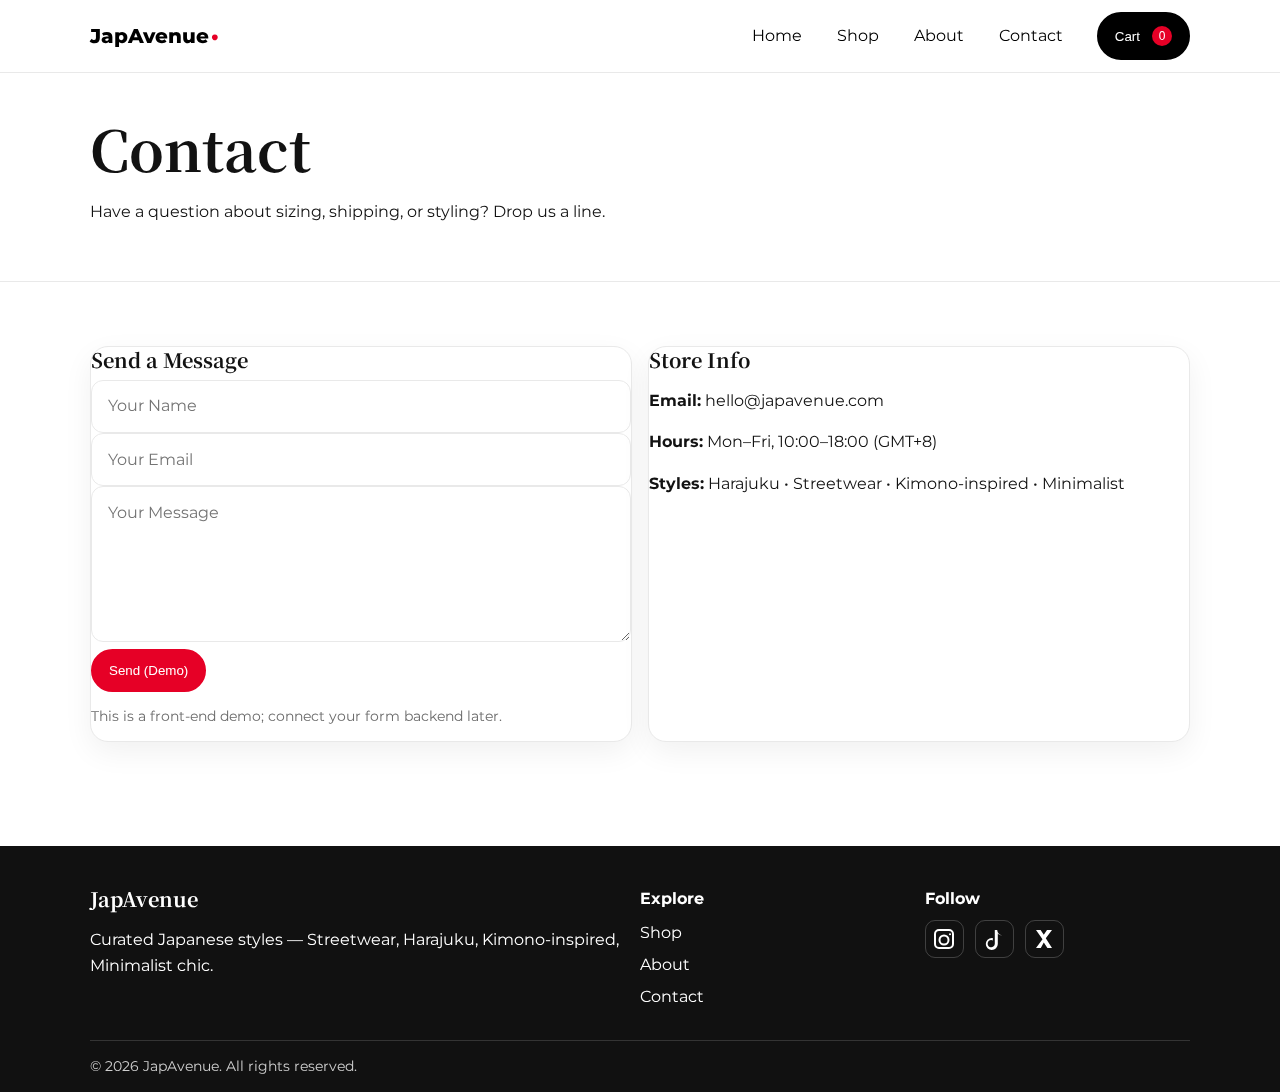
<file: contact.html>
<!DOCTYPE html>
<html lang="en">
<head>
<meta charset="utf-8">
<meta name="viewport" content="width=device-width, initial-scale=1">
<title>JapAvenue — Japanese Fashion</title>
<link rel="preconnect" href="https://fonts.googleapis.com">
<link rel="preconnect" href="https://fonts.gstatic.com" crossorigin>
<link href="https://fonts.googleapis.com/css2?family=Montserrat:wght@400;600;800&family=Noto+Serif+JP:wght@400;700&display=swap" rel="stylesheet">
<link rel="stylesheet" href="style.css">
<script defer src="script.js"></script>
<meta name="description" content="Contact JapAvenue — Say hello.">
</head>
<body>

<header class="nav">
  <div class="container nav-inner">
    <a class="brand" href="index.html">JapAvenue<span class="dot">•</span></a>
    <nav class="nav-links" id="navLinks">
      <a href="index.html">Home</a>
      <a href="shop.html">Shop</a>
      <a href="about.html">About</a>
      <a href="contact.html">Contact</a>
      <button class="btn btn-cart" id="openCart" aria-label="Open cart">Cart <span id="cartCount" class="badge">0</span></button>
    </nav>
    <button class="hamburger" id="hamburger" aria-label="Open menu" aria-expanded="false">
      <span></span><span></span><span></span>
    </button>
  </div>
</header>


<section class="page-hero">
  <div class="container">
    <h1>Contact</h1>
    <p>Have a question about sizing, shipping, or styling? Drop us a line.</p>
  </div>
</section>

<section class="container section">
  <div class="contact-grid">
    <form class="card form" id="contactForm">
      <h3>Send a Message</h3>
      <input class="input" type="text" id="name" placeholder="Your Name" required>
      <input class="input" type="email" id="email" placeholder="Your Email" required>
      <textarea class="input" id="message" rows="5" placeholder="Your Message" required></textarea>
      <button class="btn btn-accent" type="submit">Send (Demo)</button>
      <p class="muted tiny">This is a front-end demo; connect your form backend later.</p>
    </form>
    <div class="card">
      <h3>Store Info</h3>
      <p><strong>Email:</strong> hello@japavenue.com</p>
      <p><strong>Hours:</strong> Mon–Fri, 10:00–18:00 (GMT+8)</p>
      <p><strong>Styles:</strong> Harajuku • Streetwear • Kimono-inspired • Minimalist</p>
    </div>
  </div>
</section>


<footer class="footer">
  <div class="container footer-grid">
    <div>
      <h3>JapAvenue</h3>
      <p>Curated Japanese styles — Streetwear, Harajuku, Kimono-inspired, Minimalist chic.</p>
    </div>
    <div>
      <h4>Explore</h4>
      <ul class="list">
        <li><a href="shop.html">Shop</a></li>
        <li><a href="about.html">About</a></li>
        <li><a href="contact.html">Contact</a></li>
      </ul>
    </div>
    <div>
      <h4>Follow</h4>
      <div class="socials">
        <a href="#" aria-label="Instagram" class="icon">
          <svg viewBox="0 0 24 24" width="24" height="24" aria-hidden="true"><path d="M7 2h10a5 5 0 0 1 5 5v10a5 5 0 0 1-5 5H7a5 5 0 0 1-5-5V7a5 5 0 0 1 5-5zm0 2a3 3 0 0 0-3 3v10a3 3 0 0 0 3 3h10a3 3 0 0 0 3-3V7a3 3 0 0 0-3-3zm5 3.5a5.5 5.5 0 1 1 0 11 5.5 5.5 0 0 1 0-11zm0 2a3.5 3.5 0 1 0 0 7 3.5 3.5 0 0 0 0-7zM18 6.2a1 1 0 1 1 0 2 1 1 0 0 1 0-2z" fill="currentColor"/></svg>
        </a>
        <a href="#" aria-label="TikTok" class="icon">
          <svg viewBox="0 0 24 24" width="24" height="24" aria-hidden="true"><path d="M21 8.5c-2 0-3.8-.8-5.2-2.1V17a6 6 0 1 1-6-6c.3 0 .7 0 1 .1v2.3A3.6 3.6 0 1 0 12.8 17V3h2.4c.2 3 2.7 5.5 5.8 5.5z" fill="currentColor"/></svg>
        </a>
        <a href="#" aria-label="X" class="icon">
          <svg viewBox="0 0 24 24" width="24" height="24" aria-hidden="true"><path d="M4 3h4.6l3.2 4.8L15 3h5l-6.2 8.3L20 21h-4.6l-3.6-5.4L8.8 21H4l6.5-8.8z" fill="currentColor"/></svg>
        </a>
      </div>
    </div>
  </div>
  <div class="container legal">&copy; <span id="year"></span> JapAvenue. All rights reserved.</div>
</footer>


<div class="cart-drawer" id="cartDrawer" aria-hidden="true">
  <div class="cart-panel">
    <button class="close" id="closeCart" aria-label="Close cart">&times;</button>
    <h3>Your Cart</h3>
    <div id="cartItems" class="cart-items"></div>
    <div class="cart-summary">
      <div class="line"><span>Subtotal</span><span id="cartSubtotal">¥0</span></div>
      <a class="btn btn-accent full" href="shop.html#checkout">Proceed to Checkout</a>
      <p class="muted">Checkout is a placeholder. Integrate your payment provider later.</p>
    </div>
  </div>
  <div class="cart-backdrop" id="cartBackdrop"></div>
</div>

</body>
</html>
</file>
<file: style.css>
:root{
  --bg:#ffffff;
  --text:#121212;
  --muted:#6b6b6b;
  --accent:#e60026; /* Japanese red */
  --border:#e9e9e9;
  --shadow:0 10px 30px rgba(0,0,0,.06);
  --radius:18px;
}
*{box-sizing:border-box}
html,body{margin:0;padding:0}
body{
  font-family: 'Montserrat', system-ui, -apple-system, Segoe UI, Roboto, Arial, sans-serif;
  color:var(--text);
  background:var(--bg);
  line-height:1.6;
}
h1,h2,h3{font-family:'Noto Serif JP', serif; line-height:1.25; margin:0 0 .5rem}
h1{font-size:clamp(2rem,5vw,3.5rem)}
h2{font-size:clamp(1.5rem,3.5vw,2.2rem)}
h3{font-size:1.25rem}
.container{width:min(1100px,92%); margin-inline:auto}
.section{padding:64px 0}
.section-head{display:flex; justify-content:space-between; align-items:end; margin-bottom:24px}
.link{color:var(--text); text-decoration:none; border-bottom:2px solid var(--text); padding-bottom:2px}
.muted{color:var(--muted)}
.tiny{font-size:.85rem}
.pill{display:inline-block; background:#000; color:#fff; padding:.35rem .7rem; border-radius:999px; letter-spacing:.04em}
.ticks{padding-left:1rem}
.ticks li{margin:.4rem 0}
.list{list-style:none; padding:0; margin:0}
.list li{margin:.4rem 0}
.accent{color:var(--accent)}

/* Nav */
.nav{position:sticky; top:0; z-index:20; background:rgba(255,255,255,.9); backdrop-filter:saturate(180%) blur(10px); border-bottom:1px solid var(--border)}
.nav-inner{display:flex; align-items:center; justify-content:space-between; padding:.75rem 0}
.brand{font-weight:800; text-decoration:none; color:#000; font-size:1.25rem}
.brand .dot{color:var(--accent); margin-left:.15rem}
.nav-links{display:flex; align-items:center; gap:1rem}
.nav-links a{color:#000; text-decoration:none; padding:.4rem .6rem; border-radius:10px}
.nav-links a:hover{background:#f6f6f6}
.btn-cart{margin-left:.5rem}
.hamburger{display:none; flex-direction:column; gap:4px; background:none; border:0; padding:.5rem}
.hamburger span{display:block; width:24px; height:2px; background:#000}
@media (max-width: 800px){
  .hamburger{display:flex}
  .nav-links{position:fixed; inset:60px 0 auto 0; background:#fff; border-bottom:1px solid var(--border); padding:1rem; display:none; flex-direction:column; gap:.75rem}
  .nav-links.open{display:flex}
}

/* Hero */
.hero{
  background:linear-gradient(180deg, rgba(255,255,255,.0), rgba(255,255,255,.9)), center/cover no-repeat var(--hero, url('images/hero.jpg'));
  min-height:68vh; display:flex; align-items:center;
}
.hero-inner{padding:80px 0}
.cta-group{display:flex; gap:.75rem; margin-top:1rem; flex-wrap:wrap}

/* Buttons */
.btn{display:inline-flex; align-items:center; justify-content:center; gap:.5rem; padding:.75rem 1rem; border-radius:999px; border:2px solid #000; background:#000; color:#fff; cursor:pointer; text-decoration:none; transition:transform .08s ease, background .2s ease}
.btn:hover{transform:translateY(-2px)}
.btn:active{transform:translateY(0)}
.btn-ghost{background:transparent; color:#000}
.btn-ghost:hover{background:#f3f3f3}
.btn-accent{background:var(--accent); border-color:var(--accent)}
.btn-accent:hover{filter:brightness(0.95)}
.btn-sm{padding:.5rem .75rem; font-size:.9rem}
.full{width:100%}

/* Inputs */
.input{width:100%; padding:.8rem 1rem; border:1px solid var(--border); border-radius:12px; font:inherit; outline:none}
.input:focus{border-color:#000}

/* Chips */
.toolbar{display:grid; gap:12px; grid-template-columns: 1fr; margin-bottom:16px}
.filters{display:flex; gap:.5rem; flex-wrap:wrap}
.chip{padding:.5rem .8rem; border:1px solid var(--border); background:#fff; border-radius:999px; cursor:pointer}
.chip:hover{border-color:#000}

/* Cards & grid */
.grid{display:grid; grid-template-columns: repeat(12, 1fr); gap:16px}
.products>.product{grid-column: span 12}
@media (min-width: 560px){ .products>.product{grid-column: span 6} }
@media (min-width: 900px){ .products>.product{grid-column: span 4} }

.card{border:1px solid var(--border); border-radius:var(--radius); box-shadow:var(--shadow); background:#fff; overflow:hidden}
.card .media{aspect-ratio: 4/3; background:#f5f5f5; display:grid; place-items:center}
.card .media img{width:100%; height:100%; object-fit:cover}
.card-body{padding:14px}
.price-line{display:flex; align-items:center; justify-content:space-between; margin-top:.5rem}
.price{font-weight:700}

/* About */
.about .about-grid{display:grid; grid-template-columns: 1fr; gap:20px}
.about-media img{width:100%; border-radius:var(--radius)}
@media (min-width: 900px){ .about .about-grid{grid-template-columns: 1.2fr .8fr} }

/* Page hero */
.page-hero{border-bottom:1px solid var(--border); background:#fff}
.page-hero .container{padding:40px 0}

/* Checkout */
.checkout-grid{display:grid; grid-template-columns: 1fr; gap:16px}
@media (min-width: 900px){ .checkout-grid{grid-template-columns: 1fr 1fr} }
.summary-items .line, .cart-summary .line{display:flex; justify-content:space-between; margin:.4rem 0}

/* Contact */
.contact-grid{display:grid; grid-template-columns: 1fr; gap:16px}
@media (min-width: 900px){ .contact-grid{grid-template-columns: 1fr 1fr} }

/* Footer */
.footer{background:#111; color:#fff; padding-top:40px; margin-top:40px}
.footer h3, .footer h4{margin:0 0 .5rem}
.footer a{color:#fff; text-decoration:none}
.footer-grid{display:grid; grid-template-columns: 1fr; gap:20px; padding-bottom:24px}
@media (min-width: 800px){ .footer-grid{grid-template-columns: 1.2fr .6fr .6fr} }
.socials{display:flex; gap:.7rem; margin-top:.4rem}
.icon{display:inline-flex; padding:.4rem; border:1px solid rgba(255,255,255,.2); border-radius:10px}
.legal{padding:14px 0; border-top:1px solid rgba(255,255,255,.15); color:#cfcfcf; font-size:.9rem}

/* Cart Drawer */
.cart-drawer{position:fixed; inset:0; display:none}
.cart-drawer.open{display:block}
.cart-backdrop{position:absolute; inset:0; background:rgba(0,0,0,.4)}
.cart-panel{position:absolute; right:0; top:0; bottom:0; width:min(420px,90%); background:#fff; padding:16px; border-left:1px solid var(--border); display:flex; flex-direction:column; gap:12px}
.cart-items{display:grid; gap:12px; overflow:auto}
.cart-item{display:grid; grid-template-columns: 64px 1fr auto; gap:10px; align-items:center}
.cart-item img{width:64px; height:64px; object-fit:cover; border-radius:10px; border:1px solid var(--border)}
.cart-item .qty{display:flex; align-items:center; gap:6px}
.cart-item button{border:1px solid var(--border); background:#fff; border-radius:8px; padding:.2rem .5rem; cursor:pointer}
.close{background:none; border:0; font-size:2rem; line-height:1; align-self:flex-end; cursor:pointer}

/* Badge */
.badge{display:inline-grid; place-items:center; min-width:20px; height:20px; padding:0 6px; border-radius:999px; background:var(--accent); color:#fff; font-size:.75rem; margin-left:.25rem}
</file>
